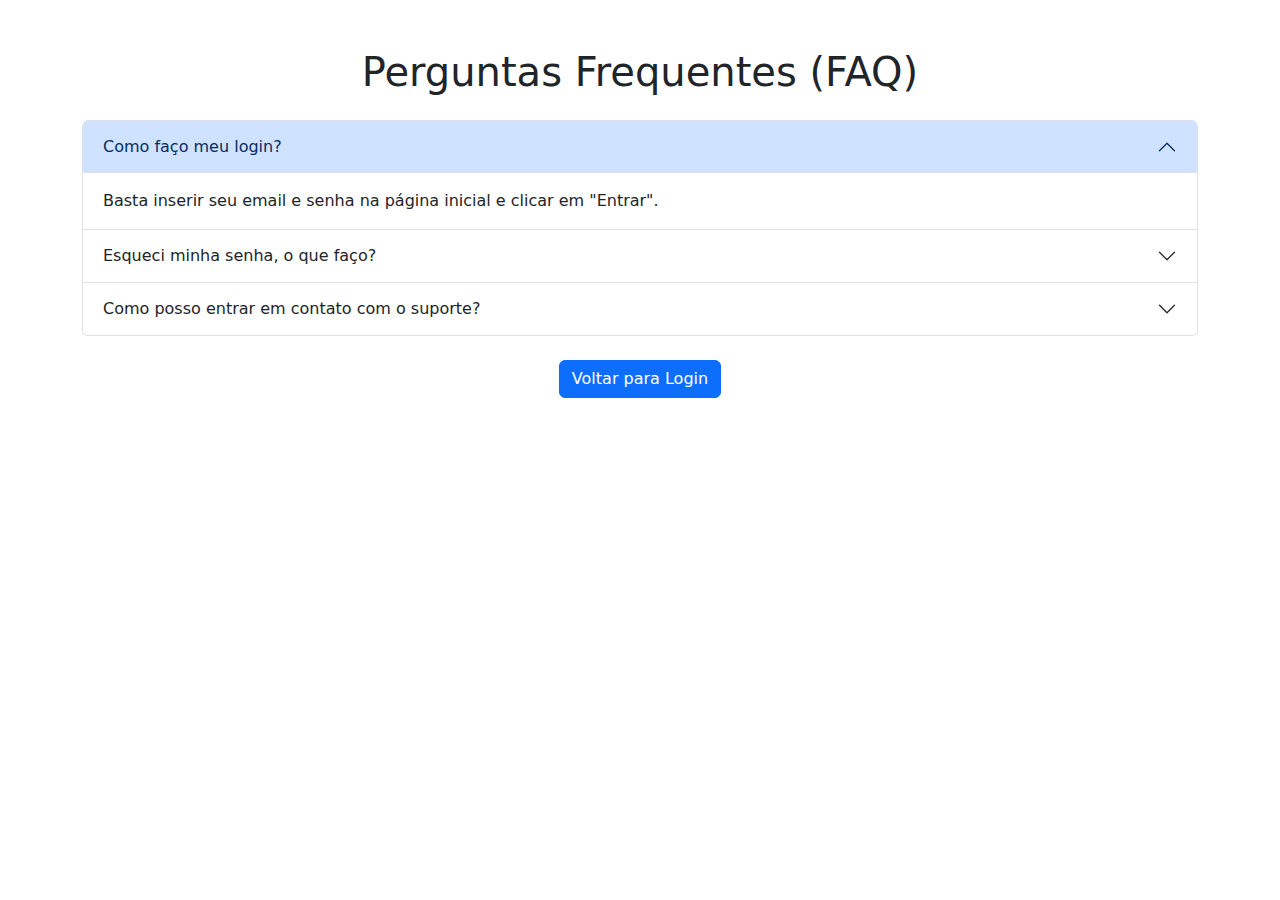
<file: faq.html>
<!doctype html>
<html lang="pt-br">
<head>
  <meta charset="utf-8">
  <meta name="viewport" content="width=device-width, initial-scale=1">
  <title>FAQ - Perguntas Frequentes</title>

  <link href="https://cdn.jsdelivr.net/npm/bootstrap@5.3.8/dist/css/bootstrap.min.css" rel="stylesheet">
</head>

<body class="container py-5">

  <h1 class="mb-4 text-center">Perguntas Frequentes (FAQ)</h1>

  <div class="accordion" id="faqAccordion">

    <div class="accordion-item">
      <h2 class="accordion-header">
        <button class="accordion-button" type="button" data-bs-toggle="collapse" data-bs-target="#pergunta1">
          Como faço meu login?
        </button>
      </h2>
      <div id="pergunta1" class="accordion-collapse collapse show">
        <div class="accordion-body">
          Basta inserir seu email e senha na página inicial e clicar em "Entrar".
        </div>
      </div>
    </div>

    <div class="accordion-item">
      <h2 class="accordion-header">
        <button class="accordion-button collapsed" type="button" data-bs-toggle="collapse" data-bs-target="#pergunta2">
          Esqueci minha senha, o que faço?
        </button>
      </h2>
      <div id="pergunta2" class="accordion-collapse collapse">
        <div class="accordion-body">
          Clique em "Esqueci minha senha" na tela de login e siga as instruções.
        </div>
      </div>
    </div>

    <div class="accordion-item">
      <h2 class="accordion-header">
        <button class="accordion-button collapsed" type="button" data-bs-toggle="collapse" data-bs-target="#pergunta3">
          Como posso entrar em contato com o suporte?
        </button>
      </h2>
      <div id="pergunta3" class="accordion-collapse collapse">
        <div class="accordion-body">
          Você pode entrar em contato pelo email suporte@empresa.com.
        </div>
      </div>
    </div>

  </div>

  <div class="text-center mt-4">
    <a href="index.html" class="btn btn-primary">Voltar para Login</a>
  </div>

  <script src="https://cdn.jsdelivr.net/npm/bootstrap@5.3.8/dist/js/bootstrap.bundle.min.js"></script>
</body>
</html>
</file>
